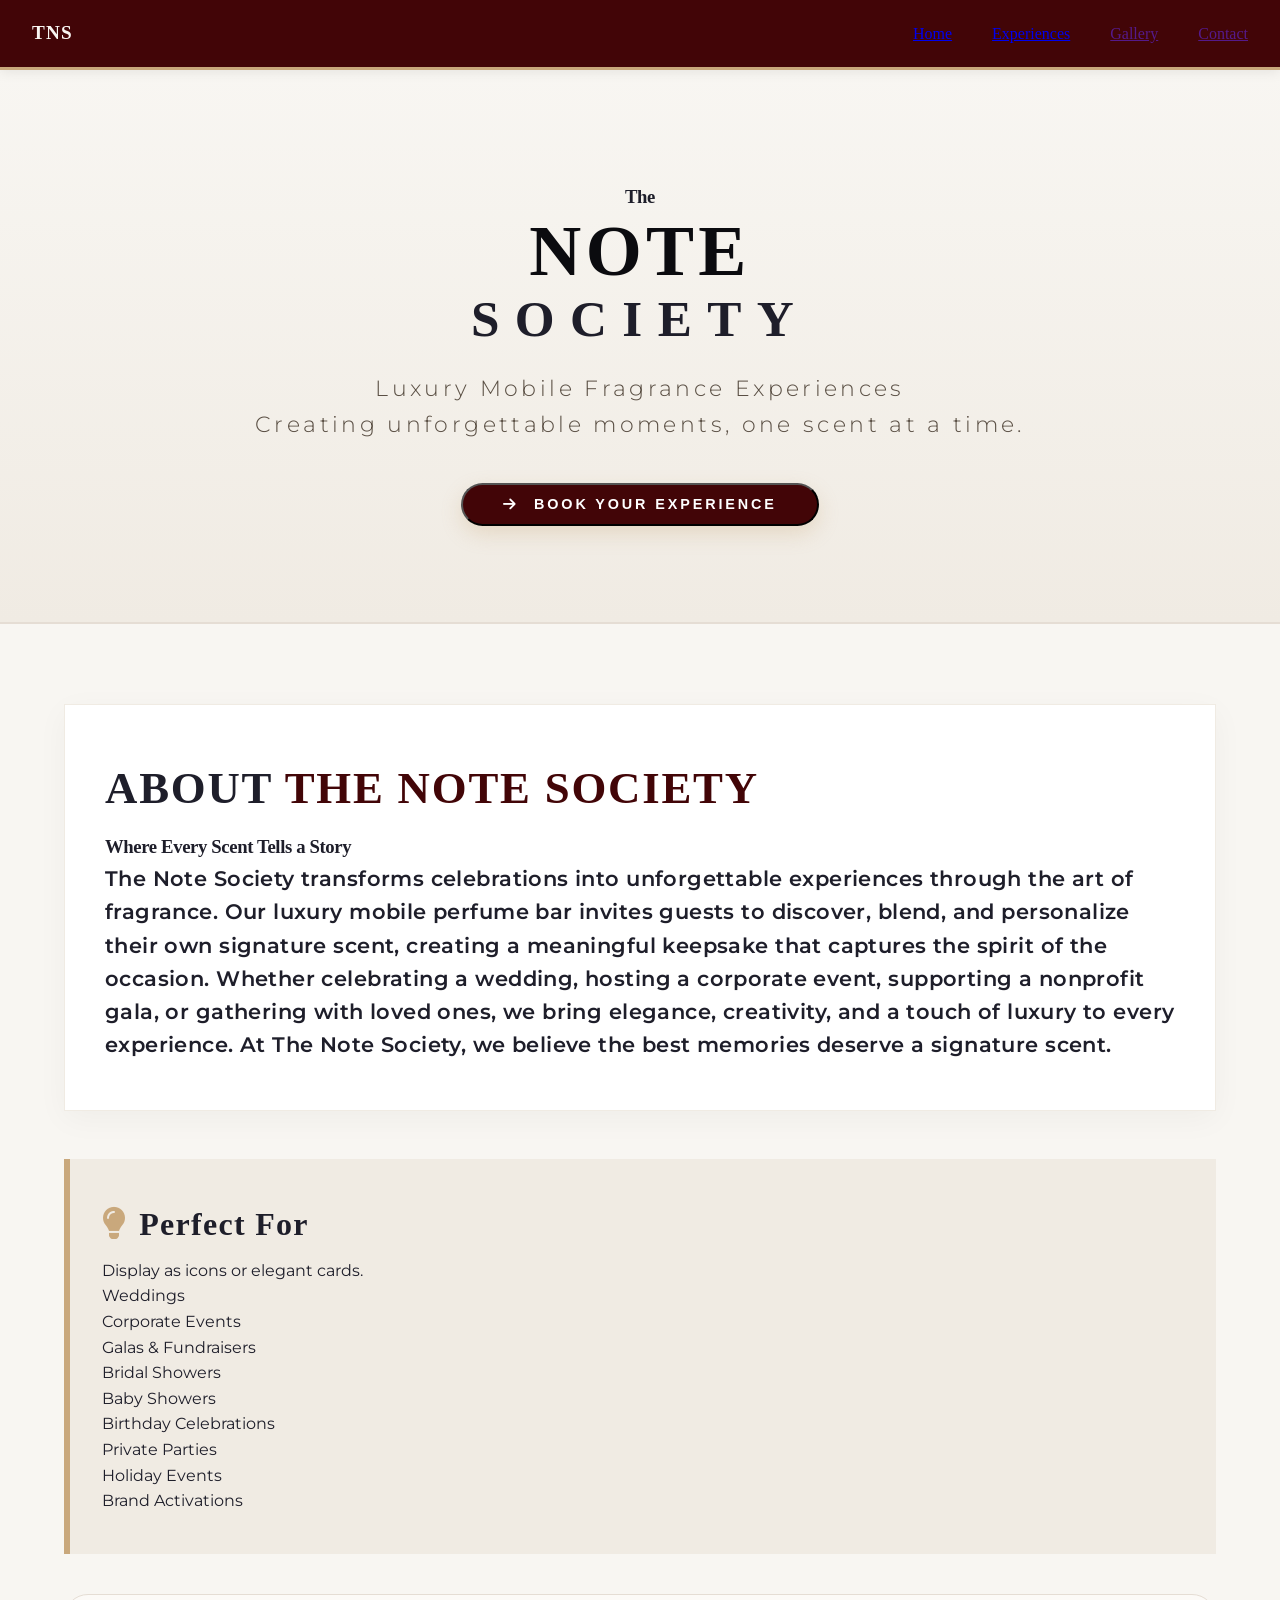
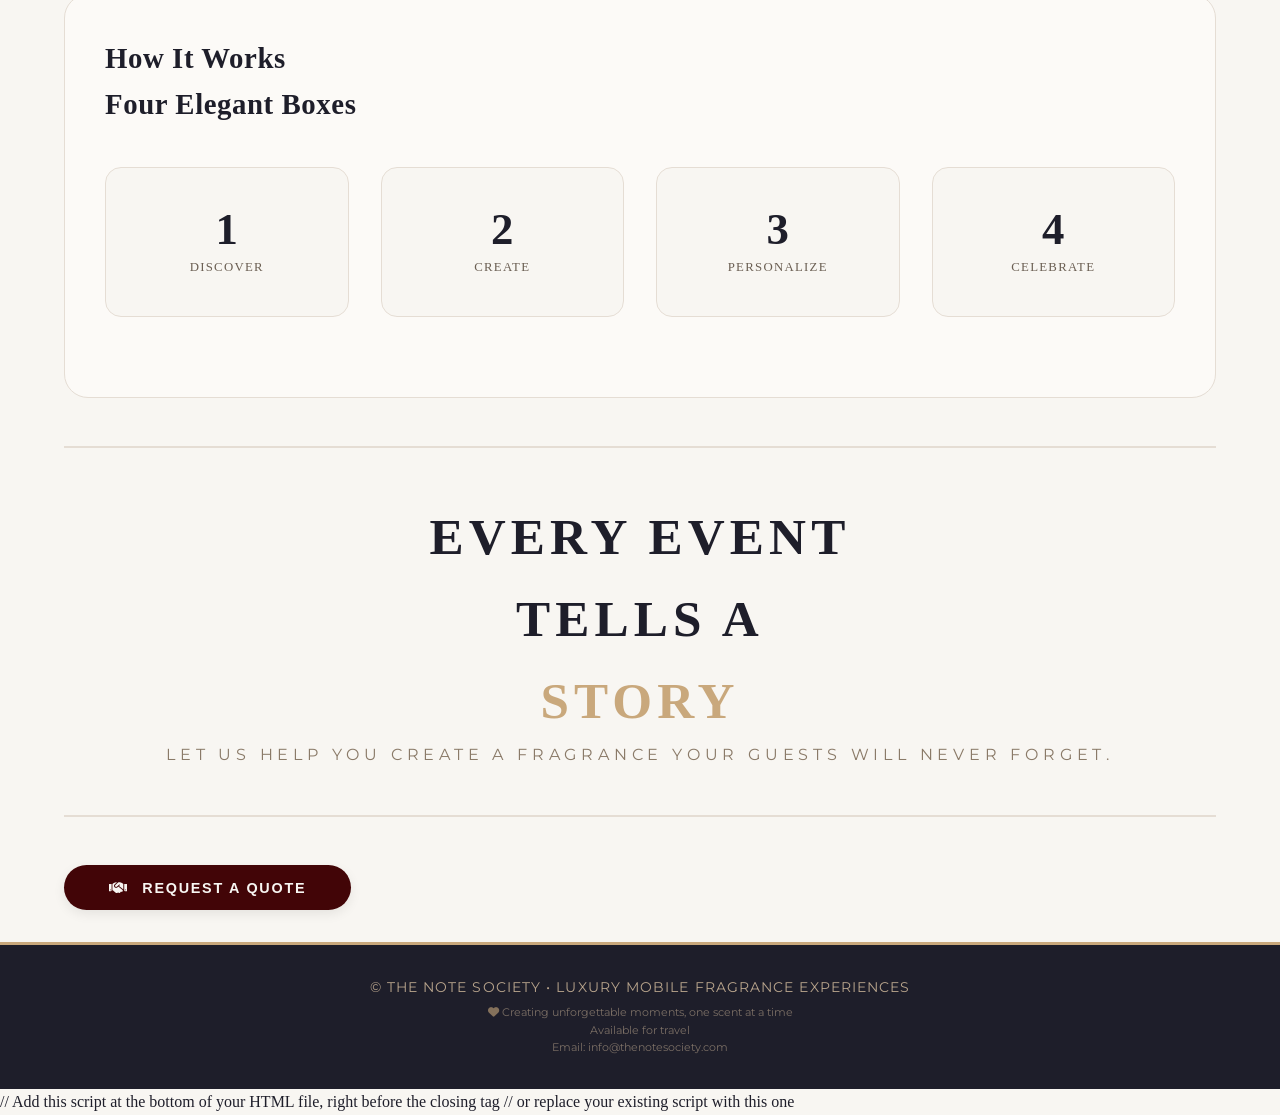
<file: index.html>
<!DOCTYPE html>
<html lang="en">
<head>
    <meta charset="UTF-8" />
    <meta name="viewport" content="width=device-width, initial-scale=1.0" />
    <title>The Note Societys</title>
    <!-- CSS Style -->
     <link rel="stylesheet" href="styleTNS.css">
    
    <!-- Google Fonts (Montserrat) -->
    <link rel="preconnect" href="https://fonts.googleapis.com" />
    <link rel="preconnect" href="https://fonts.gstatic.com" crossorigin />
    <link href="https://fonts.googleapis.com/css2?family=Montserrat:wght@300;400;600;700;800;900&display=swap" rel="stylesheet" />
    
    <!-- Font Awesome 6 (free icons) -->
    <link rel="stylesheet" href="https://cdnjs.cloudflare.com/ajax/libs/font-awesome/6.0.0-beta3/css/all.min.css" />
</head>
<body>
    <nav class="top-nav">
        <!-- Logo -->
        <a class="brand">TNS</a>

        <div class="nav-links"> 
            <a href="#">Home</a>
            <a href="experiencesTNS.html">Experiences</a>
            <a href="">Gallery</a>
            <a href="">Contact</a>
        </div>
    </nav>

    <!-- ========== HERO ========== -->
    <header class="hero">
        <div class="container">
            <h3>The</h3>
            <h1>
                 NOTE <br /><span>SOCIETY</span>
            </h1>
            <p class="tagline">Luxury Mobile Fragrance Experiences <br> Creating unforgettable moments, one scent at a time.</p>
            <button class="enter-room" id="enterRoomBtn">
                <i class="fas fa-arrow-right" style="margin-right: 8px;"></i> BOOK YOUR EXPERIENCE
            </button>
        </div>
    </header>

    <main class="container">

        <!-- ========== ABOUT ========== -->
        <section class="section-card">
            <h2 class="section-title">About <span class="highlight">The Note Society</span></h2>
            <h3>Where Every Scent Tells a Story</h3>
            <p style="font-size: 1.3rem; font-weight: 600; letter-spacing: 0.02em;">
                The Note Society transforms celebrations into unforgettable experiences through the art of fragrance.

Our luxury mobile perfume bar invites guests to discover, blend, and personalize their own signature scent, creating a meaningful keepsake that captures the spirit of the occasion.

Whether celebrating a wedding, hosting a corporate event, supporting a nonprofit gala, or gathering with loved ones, we bring elegance, creativity, and a touch of luxury to every experience.

At The Note Society, we believe the best memories deserve a signature scent.
            </p>
        </section>

        <!-- ========== Perfect For section ========== -->
        <div class="perfect-block" id="perfectBlock">
            <h3><i class="fas fa-lightbulb" style="color: #c9a87c; margin-right: 12px;"></i>Perfect For</h3>
            <ul class="perfect-list">
                <li>Display as icons or elegant cards.</li>
                <li>Weddings</li>
                <li>Corporate Events</li>
                <li>Galas & Fundraisers</li>
                <li>Bridal Showers</li>
                <li>Baby Showers</li>
                <li>Birthday Celebrations</li>
                <li>Private Parties</li>
                <li>Holiday Events</li>
                <li>Brand Activations</li>
            </ul>
        </div>

        <!-- ========== How It Works ========== -->
        <div class="ebox-card">
            <div class="text">
                <h3>How It Works <br> <strong>Four Elegant Boxes</strong></h3>
                <div class="ebox-grid">
                    <!-- The Four Boxes-->
                    <div class="ebox-item">
                        <div class="ebox-number">1</div>
                        <div class="ebox-label">DISCOVER</div>
                        <div class="ebox-hidden">Explore our curated fragrance collection.</div>
                    </div>
                    <div class="ebox-item">
                        <div class="ebox-number">2</div>
                        <div class="ebox-label">CREATE</div>
                        <div class="ebox-hidden">Blend beautiful scent notes to create a fragrance uniquely your own.</div>
                    </div>
                    <div class="ebox-item">
                        <div class="ebox-number">3</div>
                        <div class="ebox-label">PERSONALIZE</div>
                        <div class="ebox-hidden">Select your bottle and customize your label.</div>
                    </div>
                    <div class="ebox-item">
                        <div class="ebox-number">4</div>
                        <div class="ebox-label">CELEBRATE</div>
                        <div class="ebox-hidden">Take home a beautiful keepsake and lasting memory.</div>
                    </div>
                </div>
            </div>
        </div>

        <!-- ========== THE closing BLUPRINT ========== -->
        <div class="closing-bluprint">
            <h2>Every Event <br> tells a <br> <span>story</span></h2>
            <p class="sub">Let us help you create a fragrance your guests will never forget.</p>
        </div>
        <button class="btn-primary" id="quoteButton">
                    <i class="fas fa-handshake" style="margin-right: 8px;"></i> REQUEST A QUOTE
                </button>


        

    </main>

    <!-- ========== FOOTER ========== -->
    <footer style="background: #1e1e2a; color: #b8a48c; text-align: center; padding: 2rem 1rem; border-top: 3px solid #c9a87c;">
        <p style="font-size: 0.85rem; letter-spacing: 0.08em; text-transform: uppercase;">
            &copy; THE NOTE SOCIETY &bull; LUXURY MOBILE FRAGRANCE EXPERIENCES 
        </p>
        <p style="font-size: 0.7rem; margin-top: 0.3rem; opacity: 0.6;">
            <i class="fas fa-heart" style="color: #c9a87c;"></i> 
            Creating unforgettable moments, one scent at a time <br>
            Available for travel <br>
            Email: info@thenotesociety.com <br>

        </p>
    </footer>

    <!-- ============================================================ -->
    <!-- JAVASCRIPT (interactivity)                                    -->
    <!-- ============================================================ -->
    // Add this script at the bottom of your HTML file, right before the closing </body> tag
// or replace your existing script with this one

<script>
    (function() {
        'use strict';

        // ----- helper: toast message (kept from original) -----
        function showMessage(msg) {
            const existing = document.querySelector('.js-temp-message');
            if (existing) existing.remove();

            const div = document.createElement('div');
            div.className = 'js-temp-message';
            div.style.cssText = `
                position: fixed; bottom: 2rem; left: 50%; transform: translateX(-50%);
                background: #1e1e2a; color: #f8f6f2; padding: 1rem 2rem;
                border-radius: 60px; font-weight: 600; letter-spacing: 0.04em;
                box-shadow: 0 8px 30px rgba(0,0,0,0.2); z-index: 999;
                border-left: 6px solid #c9a87c; max-width: 90%;
                text-align: center;
                animation: fadeSlideUp 0.3s ease;
            `;
            div.textContent = '✨ ' + msg;
            document.body.appendChild(div);

            if (!document.getElementById('js-temp-keyframes')) {
                const style = document.createElement('style');
                style.id = 'js-temp-keyframes';
                style.textContent = `
                    @keyframes fadeSlideUp {
                        0% { opacity: 0; transform: translateX(-50%) translateY(20px); }
                        100% { opacity: 1; transform: translateX(-50%) translateY(0); }
                    }
                `;
                document.head.appendChild(style);
            }

            setTimeout(() => {
                if (div.parentNode) {
                    div.style.opacity = '0';
                    div.style.transition = 'opacity 0.4s ease';
                    setTimeout(() => { if (div.parentNode) div.remove(); }, 500);
                }
            }, 2800);
        }

        // ============================================================
        // FLIP CARD FUNCTIONALITY - preserves your existing HTML structure
        // ============================================================
        
        // Step 1: Get all ebox-item elements
        const eboxItems = document.querySelectorAll('.ebox-item');
        
        eboxItems.forEach((item, index) => {
            // Make the card clickable
            item.style.cursor = 'pointer';
            
            // Get the hidden content (the description)
            const hiddenDiv = item.querySelector('.ebox-hidden');
            const numberDiv = item.querySelector('.ebox-number');
            const labelDiv = item.querySelector('.ebox-label');
            
            if (!hiddenDiv) return;
            
            // Store the original content and the hidden content
            const originalContent = {
                number: numberDiv ? numberDiv.textContent : '',
                label: labelDiv ? labelDiv.textContent : ''
            };
            
            const hiddenText = hiddenDiv.textContent;
            
            // Create a flip state variable
            let isFlipped = false;
            
            // Create back side content (hidden message)
            const backDiv = document.createElement('div');
            backDiv.className = 'ebox-back';
            backDiv.style.cssText = `
                position: absolute;
                top: 0;
                left: 0;
                width: 100%;
                height: 100%;
                display: flex;
                align-items: center;
                justify-content: center;
                padding: 1rem;
                background: #ffffff;
                border-radius: 16px;
                border: 1px solid #c9a87c;
                transform: rotateY(180deg);
                backface-visibility: hidden;
                font-family: 'Montserrat', sans-serif;
                font-size: 0.85rem;
                font-weight: 500;
                color: #1e1e2a;
                text-align: center;
                line-height: 1.5;
                box-shadow: 0 4px 14px rgba(201, 168, 124, 0.15);
            `;
            backDiv.textContent = hiddenText;
            
            // Wrap the item content in a 3D container
            // First, save the current children
            const children = Array.from(item.children);
            
            // Create the flip container
            const flipContainer = document.createElement('div');
            flipContainer.className = 'flip-inner';
            flipContainer.style.cssText = `
                position: relative;
                width: 100%;
                height: 100%;
                transition: transform 0.7s cubic-bezier(0.23, 1, 0.32, 1);
                transform-style: preserve-3d;
                min-height: 120px;
            `;
            
            // Create front side container
            const frontDiv = document.createElement('div');
            frontDiv.className = 'ebox-front';
            frontDiv.style.cssText = `
                position: relative;
                width: 100%;
                height: 100%;
                backface-visibility: hidden;
                display: flex;
                flex-direction: column;
                align-items: center;
                justify-content: center;
                padding: 1.8rem 1rem;
                background: #f8f6f2;
                border-radius: 16px;
                border: 1px solid #e5ddd4;
                min-height: 120px;
            `;
            
            // Move children to front div
            children.forEach(child => {
                frontDiv.appendChild(child);
            });
            
            // Assemble the flip card
            flipContainer.appendChild(frontDiv);
            flipContainer.appendChild(backDiv);
            
            // Clear the item and add the flip container
            item.innerHTML = '';
            item.style.position = 'relative';
            item.style.perspective = '1200px';
            item.style.minHeight = '150px';
            item.style.background = 'transparent';
            item.style.border = 'none';
            item.style.padding = '0';
            item.appendChild(flipContainer);
            
            // Click handler to flip
            item.addEventListener('click', function(e) {
                e.stopPropagation();
                isFlipped = !isFlipped;
                flipContainer.style.transform = isFlipped ? 'rotateY(180deg)' : 'rotateY(0deg)';
                
            });
        });

        // ============================================================
        // ORIGINAL BUTTON HANDLERS (kept mostly the same)
        // ============================================================
        
        const enterBtn = document.getElementById('enterRoomBtn');
        const quoteBtn = document.getElementById('quoteButton');
        const finalCta = document.getElementById('finalCtaBtn');

        if (enterBtn) {
            enterBtn.addEventListener('click', function(e) {
                e.preventDefault();
                showMessage('🚪 You\'ve entered the room. Let\'s grow fearlessly.');
                const guess = document.getElementById('guessBlock');
                if (guess) {
                    guess.scrollIntoView({ behavior: 'smooth', block: 'start' });
                }
            });
        }

        if (quoteBtn) {
            quoteBtn.addEventListener('click', function(e) {
                e.preventDefault();
                showMessage('📩 Request a quote — we\'ll be in touch shortly.');
            });
        }

        if (finalCta) {
            finalCta.addEventListener('click', function(e) {
                e.preventDefault();
                showMessage('🌟 Claim your clarity — your next level awaits.');
            });
        }

        // Additional interactivity (kept from original)
        document.querySelectorAll('.stat-item').forEach((item) => {
            item.addEventListener('click', function() {
                const label = this.querySelector('.stat-label')?.textContent || 'stat';
                const number = this.querySelector('.stat-number')?.textContent?.trim() || '';
                showMessage(`📊 ${number} ${label} — that\'s the impact we create.`);
            });
        });

        document.querySelectorAll('.image-placeholder').forEach((el) => {
            el.addEventListener('click', function() {
                showMessage('👩‍🏫 Meet the coach behind the method.');
            });
        });

        document.querySelectorAll('.clarity-block').forEach((block) => {
            block.addEventListener('click', function() {
                showMessage('💎 Clarity changes everything. Start here.');
            });
        });

        console.log('🔥 Flip cards ready — click any box to reveal the hidden message!');
    })();
</script>

</body>
</html>
</file>
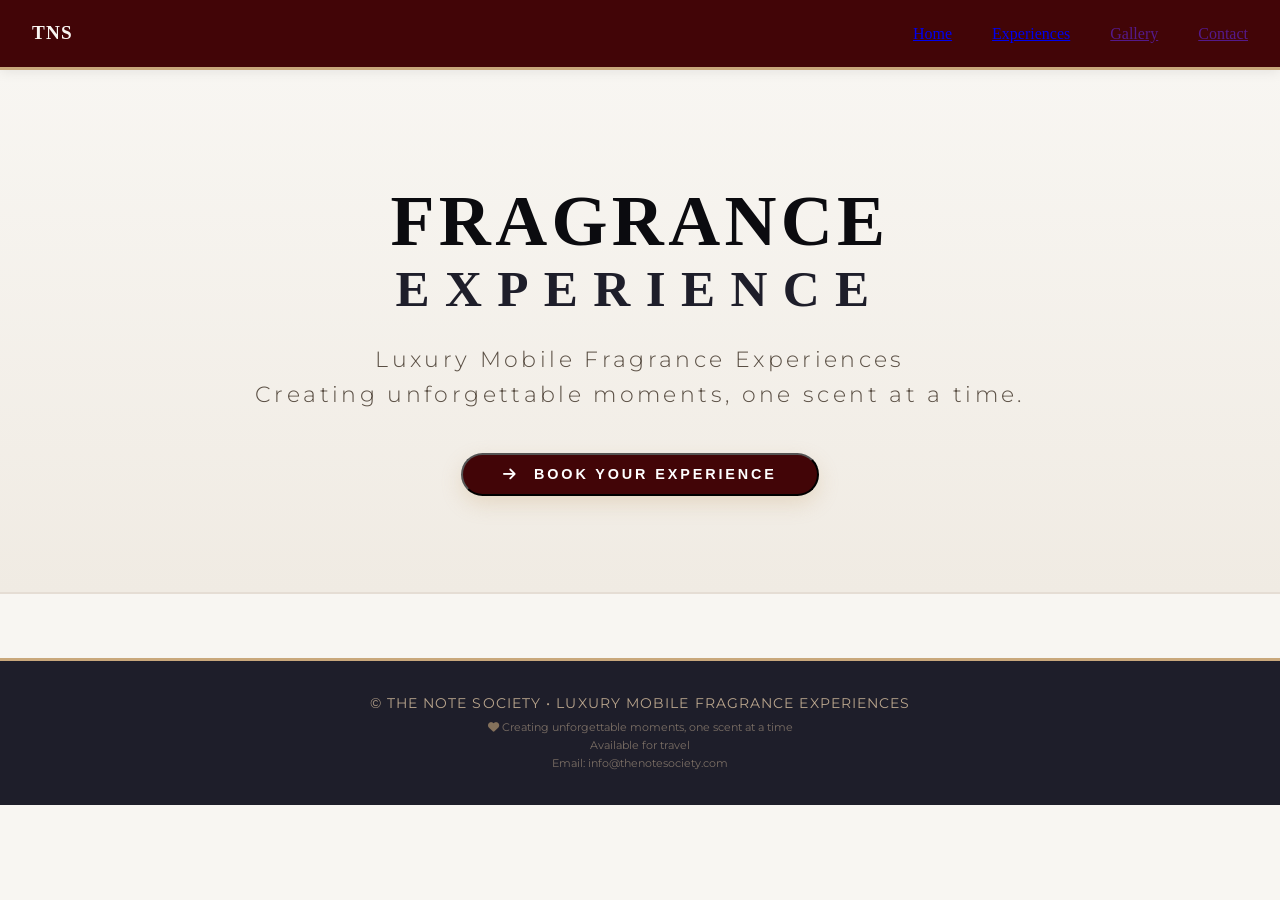
<file: experiencesTNS.html>
<!DOCTYPE html>
<html lang="en">
<head>
    <meta charset="UTF-8" />
    <meta name="viewport" content="width=device-width, initial-scale=1.0" />
    <title>The Note Societys</title>
    <!-- CSS Style -->
     <link rel="stylesheet" href="styleTNS.css">
    
    <!-- Google Fonts (Montserrat) -->
    <link rel="preconnect" href="https://fonts.googleapis.com" />
    <link rel="preconnect" href="https://fonts.gstatic.com" crossorigin />
    <link href="https://fonts.googleapis.com/css2?family=Montserrat:wght@300;400;600;700;800;900&display=swap" rel="stylesheet" />
    
    <!-- Font Awesome 6 (free icons) -->
    <link rel="stylesheet" href="https://cdnjs.cloudflare.com/ajax/libs/font-awesome/6.0.0-beta3/css/all.min.css" />
</head>
<body>
    <!-- top navigation bar -->
    <nav class="top-nav">
        <!-- Logo -->
        <a class="brand">TNS</a>

        <div class="nav-links"> 
            <a href="index.html">Home</a>
            <a href="#">Experiences</a>
            <a href="">Gallery</a>
            <a href="">Contact</a>
        </div>
    </nav>

    <!-- ========== Signiture Fragrance Experiences ========== -->
    <header class="hero">
        <div class="container">
            <h1>
                 Fragrance <br /><span>Experience</span>
            </h1>
            <p class="tagline">Luxury Mobile Fragrance Experiences <br> Creating unforgettable moments, one scent at a time.</p>
            <button class="enter-room" id="enterRoomBtn">
                <i class="fas fa-arrow-right" style="margin-right: 8px;"></i> BOOK YOUR EXPERIENCE
            </button>
        </div>
    </header>

    <main class="container">

       
    </main>

    <!-- ========== FOOTER ========== -->
    <footer style="background: #1e1e2a; color: #b8a48c; text-align: center; padding: 2rem 1rem; border-top: 3px solid #c9a87c;">
        <p style="font-size: 0.85rem; letter-spacing: 0.08em; text-transform: uppercase;">
            &copy; THE NOTE SOCIETY &bull; LUXURY MOBILE FRAGRANCE EXPERIENCES 
        </p>
        <p style="font-size: 0.7rem; margin-top: 0.3rem; opacity: 0.6;">
            <i class="fas fa-heart" style="color: #c9a87c;"></i> 
            Creating unforgettable moments, one scent at a time <br>
            Available for travel <br>
            Email: info@thenotesociety.com <br>

        </p>
    </footer>
</file>
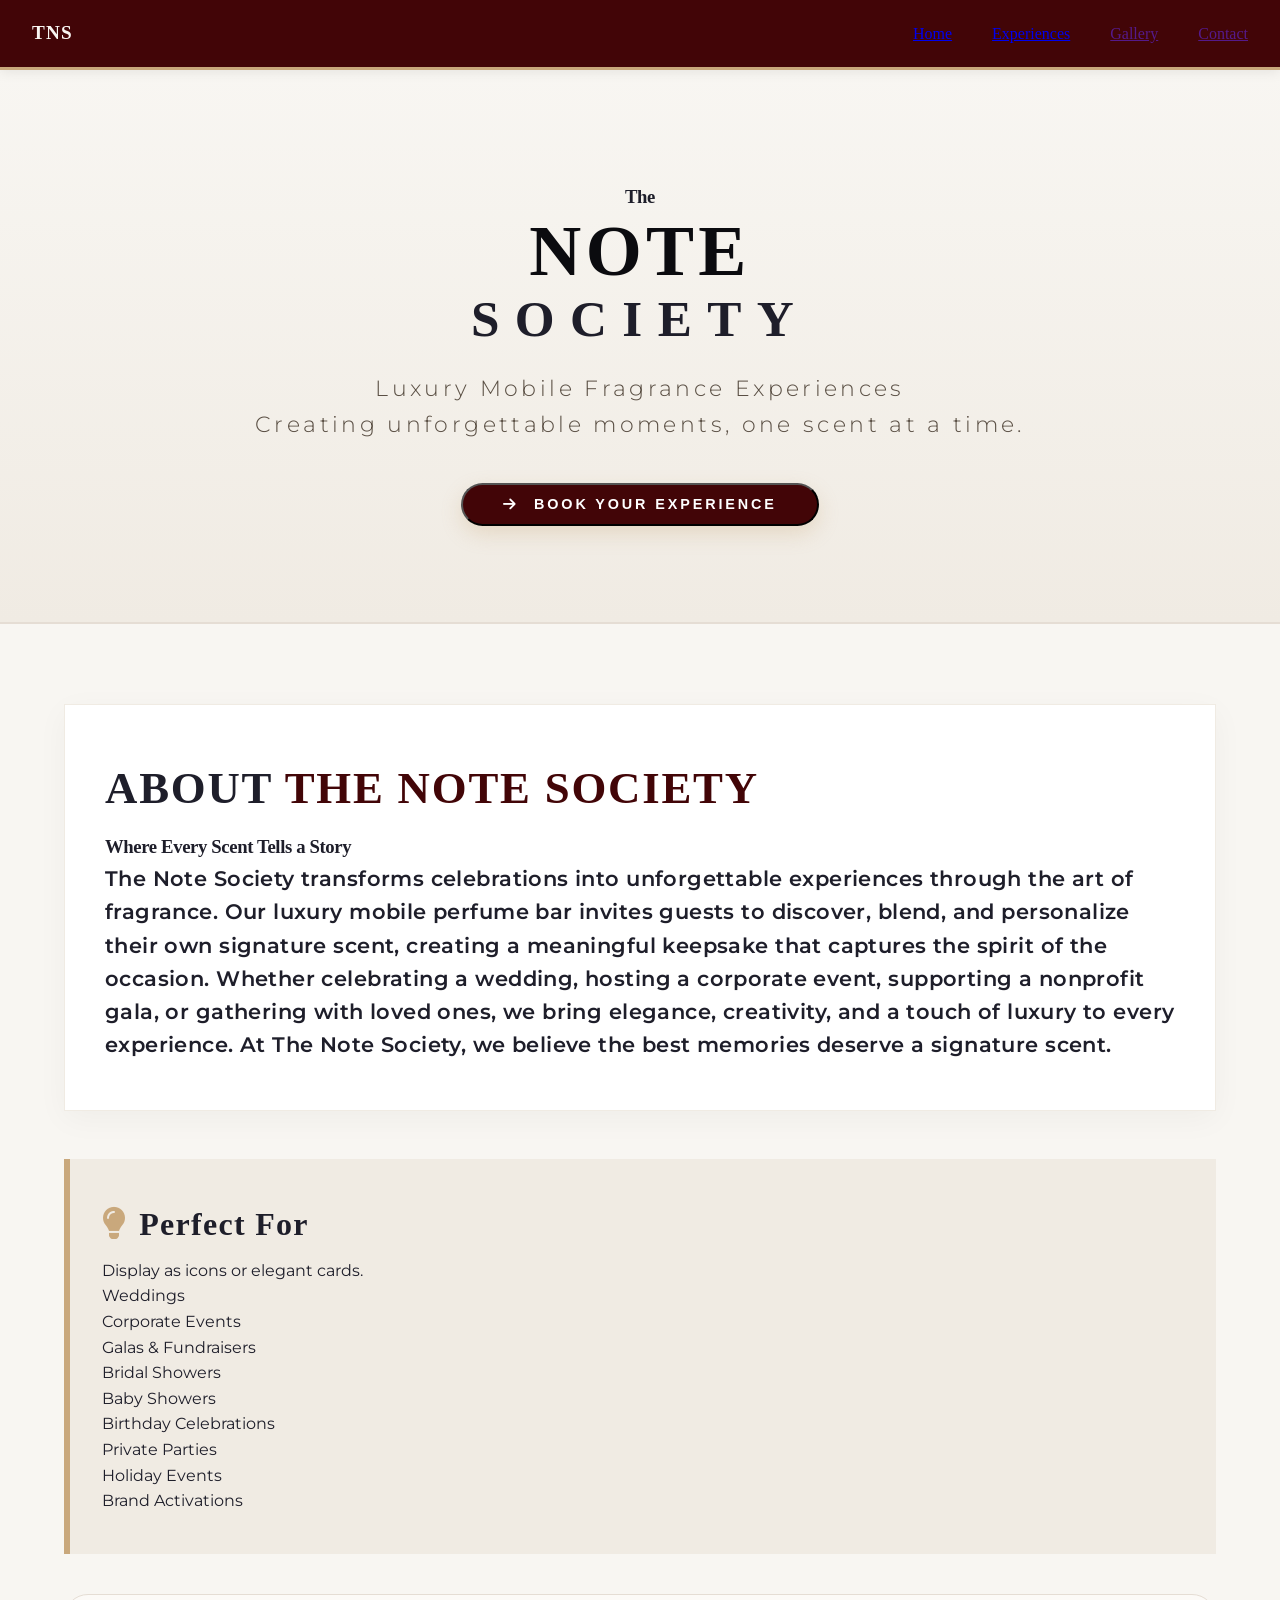
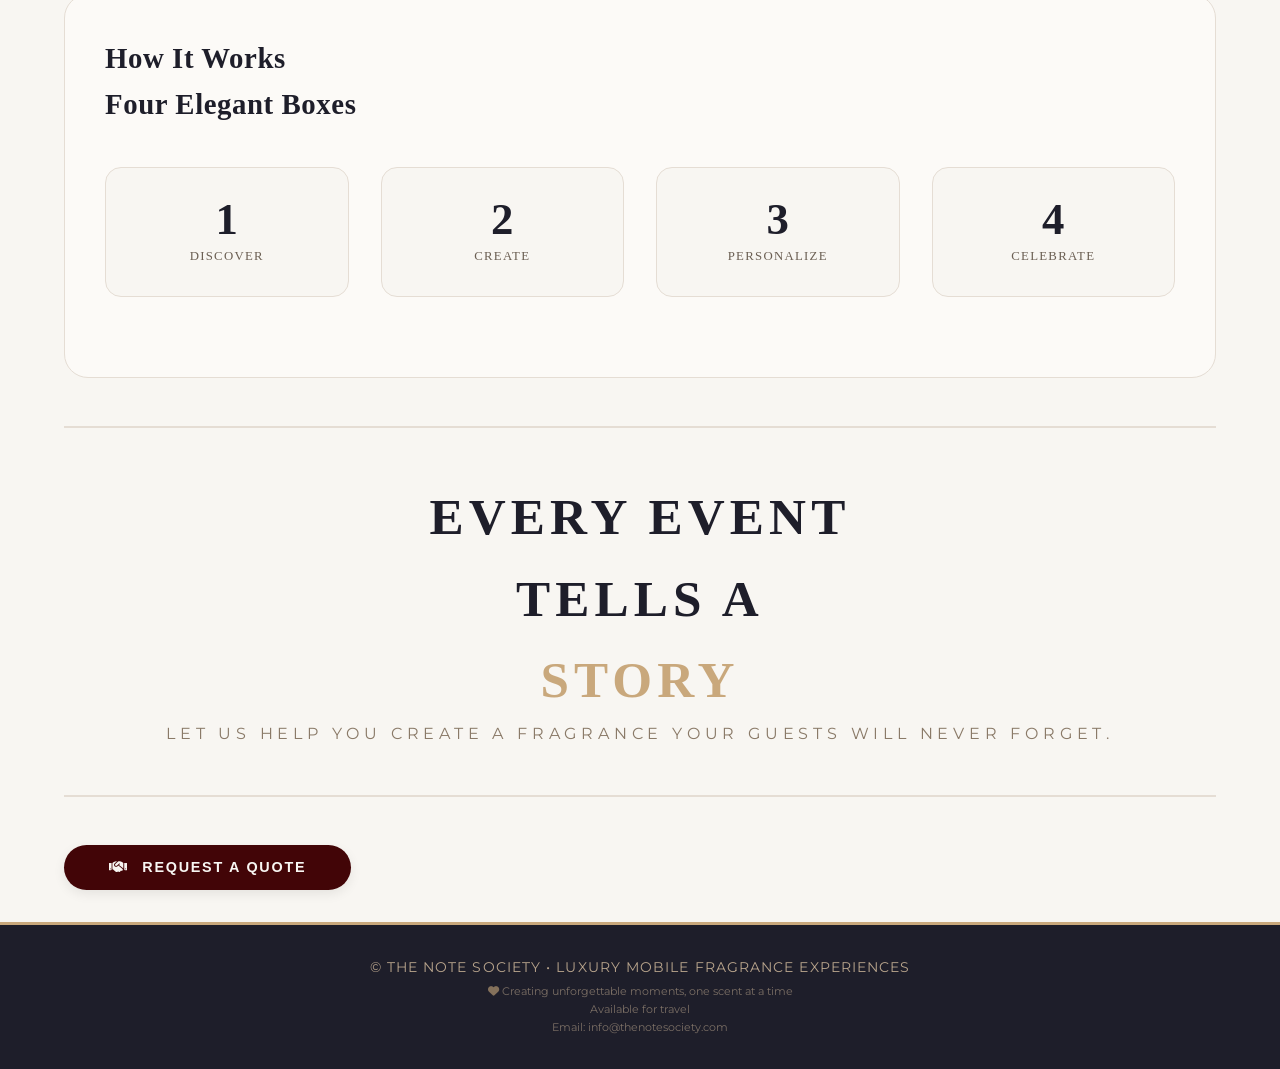
<file: indexNoteSociety.html>
<!DOCTYPE html>
<html lang="en">
<head>
    <meta charset="UTF-8" />
    <meta name="viewport" content="width=device-width, initial-scale=1.0" />
    <title>The Note Societys</title>
    <!-- CSS Style -->
     <link rel="stylesheet" href="styleTNS.css">
    
    <!-- Google Fonts (Montserrat) -->
    <link rel="preconnect" href="https://fonts.googleapis.com" />
    <link rel="preconnect" href="https://fonts.gstatic.com" crossorigin />
    <link href="https://fonts.googleapis.com/css2?family=Montserrat:wght@300;400;600;700;800;900&display=swap" rel="stylesheet" />
    
    <!-- Font Awesome 6 (free icons) -->
    <link rel="stylesheet" href="https://cdnjs.cloudflare.com/ajax/libs/font-awesome/6.0.0-beta3/css/all.min.css" />
</head>
<body>
    <nav class="top-nav">
        <!-- Logo -->
        <a class="brand">TNS</a>

        <div class="nav-links"> 
            <a href="#">Home</a>
            <a href="/Users/iphoneiphone/Documents/Workspace/TNS/experiencesTNS.html">Experiences</a>
            <a href="">Gallery</a>
            <a href="">Contact</a>
        </div>
    </nav>

    <!-- ========== HERO ========== -->
    <header class="hero">
        <div class="container">
            <h3>The</h3>
            <h1>
                 NOTE <br /><span>SOCIETY</span>
            </h1>
            <p class="tagline">Luxury Mobile Fragrance Experiences <br> Creating unforgettable moments, one scent at a time.</p>
            <button class="enter-room" id="enterRoomBtn">
                <i class="fas fa-arrow-right" style="margin-right: 8px;"></i> BOOK YOUR EXPERIENCE
            </button>
        </div>
    </header>

    <main class="container">

        <!-- ========== ABOUT ========== -->
        <section class="section-card">
            <h2 class="section-title">About <span class="highlight">The Note Society</span></h2>
            <h3>Where Every Scent Tells a Story</h3>
            <p style="font-size: 1.3rem; font-weight: 600; letter-spacing: 0.02em;">
                The Note Society transforms celebrations into unforgettable experiences through the art of fragrance.

Our luxury mobile perfume bar invites guests to discover, blend, and personalize their own signature scent, creating a meaningful keepsake that captures the spirit of the occasion.

Whether celebrating a wedding, hosting a corporate event, supporting a nonprofit gala, or gathering with loved ones, we bring elegance, creativity, and a touch of luxury to every experience.

At The Note Society, we believe the best memories deserve a signature scent.
            </p>
        </section>

        <!-- ========== Perfect For section ========== -->
        <div class="perfect-block" id="perfectBlock">
            <h3><i class="fas fa-lightbulb" style="color: #c9a87c; margin-right: 12px;"></i>Perfect For</h3>
            <ul class="perfect-list">
                <li>Display as icons or elegant cards.</li>
                <li>Weddings</li>
                <li>Corporate Events</li>
                <li>Galas & Fundraisers</li>
                <li>Bridal Showers</li>
                <li>Baby Showers</li>
                <li>Birthday Celebrations</li>
                <li>Private Parties</li>
                <li>Holiday Events</li>
                <li>Brand Activations</li>
            </ul>
        </div>

        <!-- ========== How It Works ========== -->
        <div class="ebox-card">
            <div class="text">
                <h3>How It Works <br> <strong>Four Elegant Boxes</strong></h3>
                <div class="ebox-grid">
                    <!-- The Four Boxes-->
                    <div class="ebox-item">
                        <div class="ebox-number">1</div>
                        <div class="ebox-label">DISCOVER</div>
                        <div class="ebox-hidden">Explore our curated fragrance collection.</div>
                    </div>
                    <div class="ebox-item">
                        <div class="ebox-number">2</div>
                        <div class="ebox-label">CREATE</div>
                        <div class="ebox-hidden">Blend beautiful scent notes to create a fragrance uniquely your own.</div>
                    </div>
                    <div class="ebox-item">
                        <div class="ebox-number">3</div>
                        <div class="ebox-label">PERSONALIZE</div>
                        <div class="ebox-hidden">Select your bottle and customize your label.</div>
                    </div>
                    <div class="ebox-item">
                        <div class="ebox-number">4</div>
                        <div class="ebox-label">CELEBRATE</div>
                        <div class="ebox-hidden">Take home a beautiful keepsake and lasting memory.</div>
                    </div>
                </div>
            </div>
        </div>

        <!-- ========== THE closing BLUPRINT ========== -->
        <div class="closing-bluprint">
            <h2>Every Event <br> tells a <br> <span>story</span></h2>
            <p class="sub">Let us help you create a fragrance your guests will never forget.</p>
        </div>
        <button class="btn-primary" id="quoteButton">
                    <i class="fas fa-handshake" style="margin-right: 8px;"></i> REQUEST A QUOTE
                </button>


        

    </main>

    <!-- ========== FOOTER ========== -->
    <footer style="background: #1e1e2a; color: #b8a48c; text-align: center; padding: 2rem 1rem; border-top: 3px solid #c9a87c;">
        <p style="font-size: 0.85rem; letter-spacing: 0.08em; text-transform: uppercase;">
            &copy; THE NOTE SOCIETY &bull; LUXURY MOBILE FRAGRANCE EXPERIENCES 
        </p>
        <p style="font-size: 0.7rem; margin-top: 0.3rem; opacity: 0.6;">
            <i class="fas fa-heart" style="color: #c9a87c;"></i> 
            Creating unforgettable moments, one scent at a time <br>
            Available for travel <br>
            Email: info@thenotesociety.com <br>

        </p>
    </footer>

    <!-- ============================================================ -->
    <!-- JAVASCRIPT (interactivity)                                    -->
    <!-- ============================================================ -->
    <script>
        (function() {
            'use strict';

            // ----- helper: simple toast / alert replacement (console + friendly) -----
            function showMessage(msg) {
                // If you want a nice toast, you could implement one here.
                // For now, we use a subtle console log + an alert (but we'll use a 
                // more elegant console + a small DOM hint).
                console.log('💡 ' + msg);
                // Also show a gentle alert (but we'll make it less intrusive)
                // We'll use a confirm-style but with a friendly message.
                // For better UX, we'll create a small temporary message on screen.
                const existing = document.querySelector('.js-temp-message');
                if (existing) existing.remove();

                const div = document.createElement('div');
                div.className = 'js-temp-message';
                div.style.cssText = `
                    position: fixed; bottom: 2rem; left: 50%; transform: translateX(-50%);
                    background: #1e1e2a; color: #f8f6f2; padding: 1rem 2rem;
                    border-radius: 60px; font-weight: 600; letter-spacing: 0.04em;
                    box-shadow: 0 8px 30px rgba(0,0,0,0.2); z-index: 999;
                    border-left: 6px solid #c9a87c; max-width: 90%;
                    text-align: center;
                    animation: fadeSlideUp 0.3s ease;
                `;
                div.textContent = '✨ ' + msg;
                document.body.appendChild(div);

                // add a small keyframe if not exists
                if (!document.getElementById('js-temp-keyframes')) {
                    const style = document.createElement('style');
                    style.id = 'js-temp-keyframes';
                    style.textContent = `
                        @keyframes fadeSlideUp {
                            0% { opacity: 0; transform: translateX(-50%) translateY(20px); }
                            100% { opacity: 1; transform: translateX(-50%) translateY(0); }
                        }
                    `;
                    document.head.appendChild(style);
                }

                setTimeout(() => {
                    if (div.parentNode) {
                        div.style.opacity = '0';
                        div.style.transition = 'opacity 0.4s ease';
                        setTimeout(() => { if (div.parentNode) div.remove(); }, 500);
                    }
                }, 2800);
            }

            // ----- grab all the buttons we want to wire up -----
            const enterBtn = document.getElementById('enterRoomBtn');
            const workBtns = [
                document.getElementById('quoteButton')
            ];
            const finalCta = document.getElementById('finalCtaBtn');

            // also the "ENTER THE ROOM" from hero
            if (enterBtn) {
                enterBtn.addEventListener('click', function(e) {
                    e.preventDefault();
                    showMessage('🚪 You’ve entered the room. Let’s grow fearlessly.');
                    // scroll a bit to the guess block
                    const guess = document.getElementById('guessBlock');
                    if (guess) {
                        guess.scrollIntoView({ behavior: 'smooth', block: 'start' });
                    }
                });
            }

            // all "LET'S WORK TOGETHER" buttons
            workBtns.forEach((btn, idx) => {
                if (btn) {
                    btn.addEventListener('click', function(e) {
                        e.preventDefault();
                        showMessage('REQUEST A QUOTE');
                        // you could trigger a modal or contact form here
                    });
                }
            });

            // final CTA
            if (finalCta) {
                finalCta.addEventListener('click', function(e) {
                    e.preventDefault();
                    showMessage('🌟 Claim your clarity — your next level awaits.');
                });
            }

            // ----- optional: add a hover effect to stats (already in CSS, but we add a little extra) -----
            // also we can add a click to stats for fun
            document.querySelectorAll('.stat-item').forEach((item) => {
                item.addEventListener('click', function() {
                    const label = this.querySelector('.stat-label')?.textContent || 'stat';
                    const number = this.querySelector('.stat-number')?.textContent?.trim() || '';
                    showMessage(`📊 ${number} ${label} — that’s the impact we create.`);
                });
            });

            // ----- coach card image placeholder click (just for demo) -----
            document.querySelectorAll('.image-placeholder').forEach((el) => {
                el.addEventListener('click', function() {
                    showMessage('👩‍🏫 Meet the coach behind the method.');
                });
            });

            // ----- small extra: any "clarity-block" click -----
            document.querySelectorAll('.clarity-block').forEach((block) => {
                block.addEventListener('click', function() {
                    showMessage('💎 Clarity changes everything. Start here.');
                });
            });

            console.log('🔥 Fearless Growth Masterclass — interactive ready.');
        })();
    </script>

</body>
</html>
</file>
<file: styleTNS.css>
/* ============================================
   FEARLESS GROWTH MASTERCLASS - THEME CSS
   Inspired by the provided image design
   ============================================ */

/* ---------- RESET & BASE ---------- */
* {
    margin: 0;
    padding: 0;
    box-sizing: border-box;
}

body {
    font-family: cursive;
    background-color: #f8f6f2;  /* soft off-white */
    color: #1e1e2a;
    line-height: 1.6;
}

.container {
    max-width: 1200px;
    margin: 0 auto;
    padding: 2rem 1.5rem;
}

/* ---------- TYPOGRAPHY ---------- */
h1, h2, h3, h4 {
    font-weight: 700;
    letter-spacing: -0.02em;
}
p{
    font-family: 'Montserrat', 'Helvetica Neue', sans-serif;
}

.section-title {
    font-size: 2.8rem;
    font-weight: 800;
    text-transform: uppercase;
    letter-spacing: 0.04em;
    margin-bottom: 0.5rem;
}

.section-subtitle {
    font-size: 1.2rem;
    font-weight: 300;
    text-transform: uppercase;
    letter-spacing: 0.2em;
    color: #b8a48c;
    margin-bottom: 1.5rem;
}

.highlight {
    color: #420507;  /* burgandy accent */
}

/* ---------- BUTTONS ---------- */
.btn-primary {
    display: inline-block;
    background-color: #420507;
    color: #f8f6f2;
    padding: 0.9rem 2.8rem;
    font-weight: 600;
    text-transform: uppercase;
    letter-spacing: 0.12em;
    border: none;
    border-radius: 40px;
    cursor: pointer;
    transition: all 0.3s ease;
    text-decoration: none;
    font-size: 0.9rem;
    box-shadow: 0 4px 12px rgba(0,0,0,0.08);
}

.btn-primary:hover {
    background-color: #9e7273;
    color: #1e1e2a;
    transform: translateY(-2px);
    box-shadow: 0 8px 20px rgba(201, 168, 124, 0.3);
}

.btn-outline {
    display: inline-block;
    background: transparent;
    color: #1e1e2a;
    padding: 0.9rem 2.8rem;
    font-weight: 600;
    text-transform: uppercase;
    letter-spacing: 0.12em;
    border: 2px solid #1e1e2a;
    border-radius: 40px;
    cursor: pointer;
    transition: all 0.3s ease;
    text-decoration: none;
    font-size: 0.9rem;
}

.btn-outline:hover {
    background: #1e1e2a;
    color: #f8f6f2;
}

/* ------- Navigation Bar -------- */

.top-nav{
    background-color: #420507;        /* dark base, matches the theme */
    padding: 0 2rem;
    height: 70px;
    display: flex;
    align-items: center;
    justify-content: space-between;
    border-bottom: 3px solid #c9a87c; /* gold accent line */
    box-shadow: 0 2px 12px rgba(0, 0, 0, 0.08);
    position: sticky;
    top: 0;
    z-index: 1000;
}
.top-nav .brand {
    color: #f8f6f2;
    font-size: 1.2rem;
    font-weight: 700;
    letter-spacing: 0.06em;
    text-transform: uppercase;
    text-decoration: none;
}

.top-nav .brand span {
    color: #c9a87c;
}
.nav-links {
    display: flex;
    align-items: center;
    gap: 2.5rem;          /* spacing between links */
    list-style: none;
    margin: 0;
    padding: 0;
    color:#c9a87c;
}

/* ---------- HEADER / HERO ---------- */
.hero {
    text-align: center;
    padding: 5rem 1rem 4rem;
    background: linear-gradient(180deg, #f8f6f2 0%, #f0ebe3 100%);
    border-bottom: 2px solid #e5ddd4;
}

.hero h1 {
    font-size: 4.5rem;
    font-weight: 900;
    letter-spacing: 0.06em;
    line-height: 1.1;
    text-transform: uppercase;
    color: #0b0b0f;
}

.hero h1 span {
    color: #1e1e2a;
    display: block;
    font-size: 3.2rem;
    letter-spacing: 0.3em;
}

.hero .tagline {
    font-size: 1.4rem;
    font-weight: 300;
    letter-spacing: 0.15em;
    color: #5a4f44;
    margin: 1.5rem 0 2.5rem;
}

.hero .enter-room {
    display: inline-block;
    background: #420507;
    color: #ffffff;
    padding: 0.7rem 2.5rem;
    border-radius: 40px;
    font-weight: 700;
    text-transform: uppercase;
    letter-spacing: 0.2em;
    font-size: 0.9rem;
    box-shadow: 0 8px 20px rgba(201, 168, 124, 0.3);
    transition: all 0.3s ease;
}

.hero .enter-room:hover {
    transform: scale(1.03);
    background: #b8976a;
}

/* ---------- SECTION CARDS ---------- */
.section-card {
    background: #ffffff;
    padding: 3rem 2.5rem;
    box-shadow: 0 8px 30px rgba(0,0,0,0.04);
    margin: 3rem 0;
    border: 1px solid #f0ebe3;
}

.section-card.alt {
    background: #fcfaf7;
    border-color: #e8dfd6;
}

/* ---------- "LET ME GUESS" BLOCK ---------- */
.perfect-block {
    background: #f0ebe3;
    padding: 2.5rem 2rem;
    margin: 2.5rem 0;
    border-left: 6px solid #c9a87c;
}

.perfect-block h3 {
    font-size: 2rem;
    font-weight: 700;
    letter-spacing: 0.04em;
    margin-bottom: 0.5rem;
}

.perfect-block p {
    font-size: 1.1rem;
    color: #3a322a;
    max-width: 700px;
}
.perfect-list{
    font-family: 'Montserrat', 'Helvetica Neue', sans-serif;
    list-style-type: none;
    margin: .5 rem;
    padding: 0;
}

/* ---------- STATS GRID ---------- */
.ebox-grid {
    display: grid;
    grid-template-columns: repeat(auto-fit, minmax(150px, 1fr));
    gap: 2rem;
    margin: 2.5rem 0;
    text-align: center;
}

.ebox-item {
    background: #f8f6f2;
    padding: 1.8rem 1rem;
    border-radius: 16px;
    border: 1px solid #e5ddd4;
}

.ebox-number {
    font-size: 2.8rem;
    font-weight: 800;
    color: #1e1e2a;
    line-height: 1;
}

.ebox-label {
    font-size: 0.8rem;
    text-transform: uppercase;
    letter-spacing: 0.1em;
    color: #6b5f53;
    margin-top: 0.3rem;
}

/* ---------- "THE CLOSING SECTION" ---------- */
.closing-bluprint {
    text-align: center;
    padding: 3rem 1rem;
    border-top: 2px solid #e5ddd4;
    border-bottom: 2px solid #e5ddd4;
    margin: 3rem 0;
}

.closing-bluprint h2 {
    font-size: 3.2rem;
    font-weight: 900;
    letter-spacing: 0.1em;
    text-transform: uppercase;
    color: #1e1e2a;
}

.closing-bluprint h2 span {
    color: #c9a87c;
}

.closing-bluprint .sub {
    font-size: 1rem;
    letter-spacing: 0.3em;
    color: #8a7a68;
    text-transform: uppercase;
}

/* ---------- COACH / CREATOR CARD ---------- */
.ebox-card {
    display: flex;
    flex-wrap: wrap;
    align-items: center;
    gap: 2.5rem;
    background: #fcfaf7;
    padding: 2.5rem;
    border-radius: 24px;
    border: 1px solid #e5ddd4;
    margin: 2.5rem 0;
}

.ebox-card .text {
    flex: 2;
    min-width: 280px;
}

.ebox-card .text h3 {
    font-size: 1.8rem;
    font-weight: 700;
    letter-spacing: 0.02em;
}

.ebox-card .text p {
    font-size: 1.05rem;
    color: #3a322a;
    margin: 1rem 0 1.5rem;
}

.ebox-card .image-placeholder {
    flex: 1;
    min-width: 160px;
    height: 180px;
    background: #e5ddd4;
    border-radius: 50%;
    display: flex;
    align-items: center;
    justify-content: center;
    font-size: 0.8rem;
    text-transform: uppercase;
    letter-spacing: 0.1em;
    color: #6b5f53;
    background-image: url('data:image/svg+xml;utf8,<svg xmlns="http://www.w3.org/2000/svg" width="60" height="60" viewBox="0 0 24 24" fill="none" stroke="%236b5f53" stroke-width="1.5" stroke-linecap="round" stroke-linejoin="round"><path d="M20 21v-2a4 4 0 0 0-4-4H8a4 4 0 0 0-4 4v2"/><circle cx="12" cy="7" r="4"/></svg>');
    background-repeat: no-repeat;
    background-position: center;
    background-size: 50px;
}

.ebox-hidden{
    display: none;
}

/* Experiences */
.experience{
    text-align: center;
    padding: 5rem 1rem 4rem;
    background: linear-gradient(180deg, #f8f6f2 0%, #f0ebe3 100%);
    border-bottom: 2px solid #e5ddd4;
}
.experience-box{
    background: #f0ebe3;
    padding: 2.5rem 2rem;
    margin: 2.5rem 0;
    border-left: 6px solid #420507;
}
.experience-box h2{
    font-family: cursive;
    color: #420507;
}
/* ---------- RESPONSIVE ---------- */
@media (max-width: 768px) {
    .hero h1 {
        font-size: 2.8rem;
    }
    .hero h1 span {
        font-size: 2rem;
    }
    .section-title {
        font-size: 2rem;
    }
    .ceo-bluprint h2 {
        font-size: 2.2rem;
    }
    .ebox-grid {
        grid-template-columns: repeat(2, 1fr);
        gap: 1rem;
    }
    .ebox-card {
        flex-direction: column;
        text-align: center;
    }
    .ebox-card .image-placeholder {
        width: 140px;
        height: 140px;
        margin: 0 auto;
    }
    .perfect-block {
        padding: 1.8rem 1.2rem;
    }
    .section-card {
        padding: 2rem 1.2rem;
    }
}

@media (max-width: 480px) {
    .hero h1 {
        font-size: 2.2rem;
    }
    .hero .tagline {
        font-size: 1rem;
    }
    .ebox-number {
        font-size: 2rem;
    }
    .btn-primary, .btn-outline {
        padding: 0.7rem 1.8rem;
        font-size: 0.75rem;
    }
}
</file>
